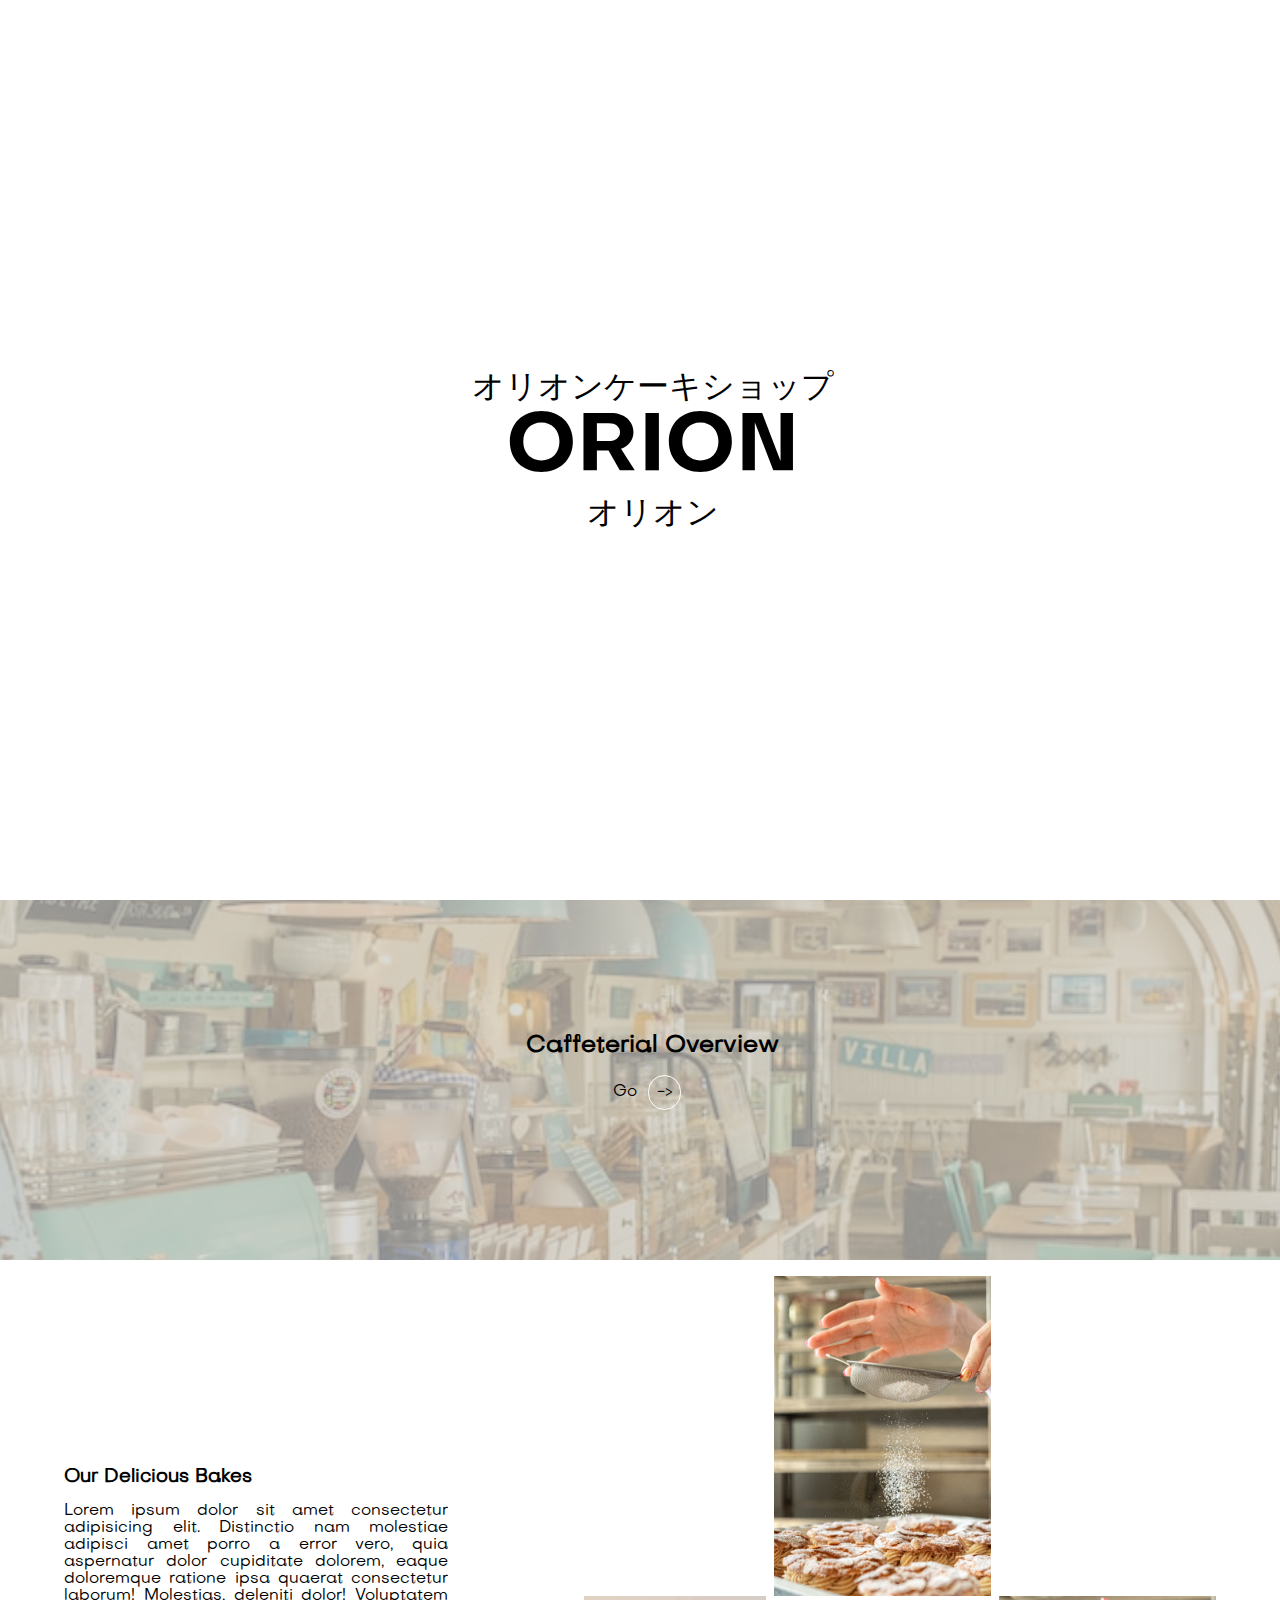
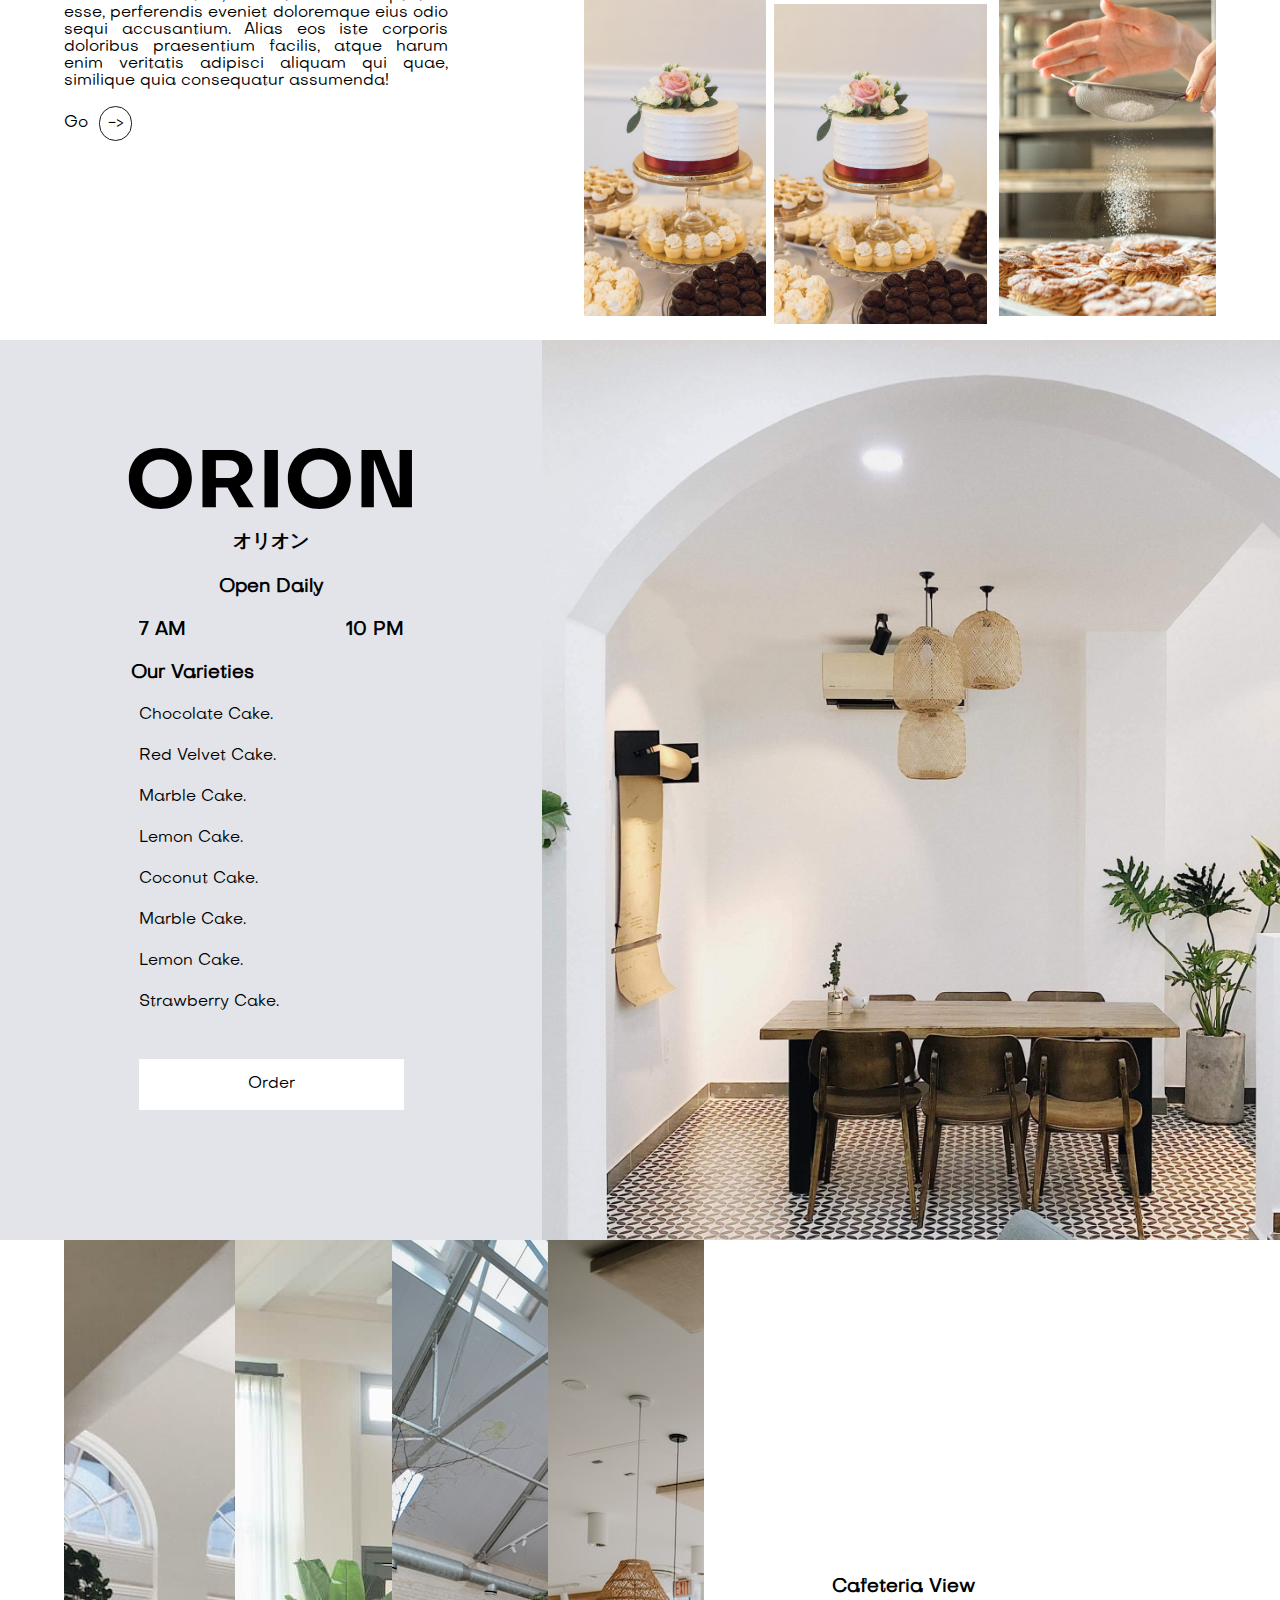
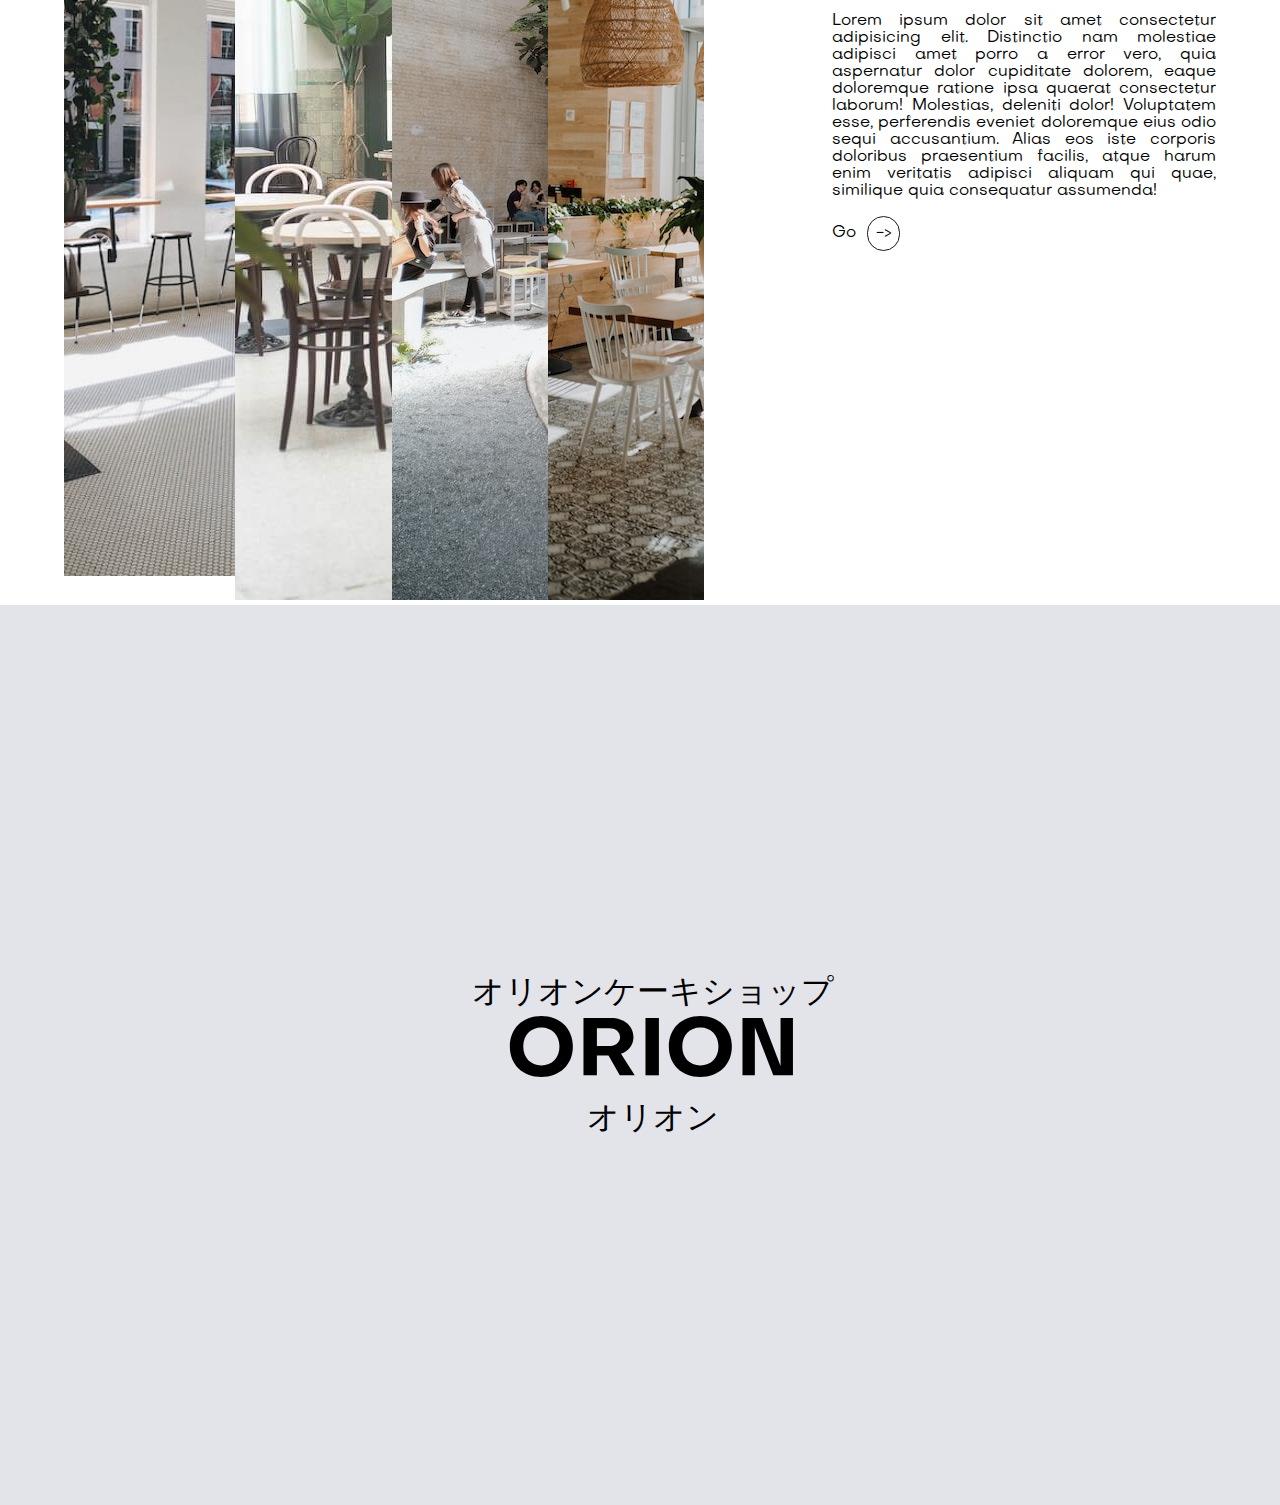
<file: index.html>
<!DOCTYPE html>
<html lang="en">

<head>
    <meta charset="UTF-8">
    <meta name="viewport" content="width=device-width, initial-scale=1.0">
    <title>we001</title>
    <link rel="stylesheet" href="./style/index.css">
</head>

<body style="width: 102vw;">
    <!-- front section -->
    <section class="landing-section">
        <p class="japanese-text">オリオンケーキショップ</p>
        <h1 class="compnay-logo">ORION</h1>
        <p class="japanese-text">オリオン</p>
    </section>

    <!-- intro section -->
    <section class="video">
        <div class="video-text">
            <div class="title">
                <h3 style="font-size: 1.5rem; font-weight: 900;">Caffeterial Overview</h3>
            </div>

            <div class="button">
                <p>Go</p>
                <div class="circle">-></div>
            </div>
        </div>
    </section>

    <!-- Cafeteria View -->
    <section class="image-section">
        <div class="text-section">
            <h3 style="margin: 1rem 0;">Our Delicious Bakes</h3>
            <p class="description">Lorem ipsum dolor sit amet consectetur adipisicing elit. Distinctio nam molestiae
                adipisci amet porro a error vero, quia aspernatur dolor cupiditate dolorem, eaque doloremque ratione
                ipsa quaerat consectetur laborum! Molestias, deleniti dolor! Voluptatem esse, perferendis eveniet
                doloremque eius odio sequi accusantium. Alias eos iste corporis doloribus praesentium facilis, atque
                harum enim veritatis adipisci aliquam qui quae, similique quia consequatur assumenda!
            </p>
            <div class="button">
                <p>Go</p>
                <div class="circle" style="border-color: #191919;">-></div>
            </div>
        </div>

        <div class="image-container">
            <div>
                <div class="image01">
                    <img src="./image/img06.jpg" alt="">
                </div>
            </div>

            <div>
                <div class="image02">
                    <img src="./image/img05.jpg" alt="">
                </div>
                <div class="image02">
                    <img src="./image/img06.jpg" alt="">
                </div>
            </div>

            <div>
                <div class="image01">
                    <img src="./image/img05.jpg" alt="">
                </div>

            </div>
        </div>
    </section>


    <section class="gate-section">
        <section class="addresslocation">
            <div class="addresslocation-information">
                <div>
                    <h1 class="compnay-logo">ORION</h1>
                    <h3>オリオン</h3>
                </div>
                <div>
                    <h3>Open Daily</h3>
                </div>

                <div class="time">
                    <h3>
                        7 AM
                    </h3>

                    <h3>
                        10 PM
                    </h3>
                </div>

                <h3 style="
                        text-align: left;
                        margin: 0 4.5rem;
                    ">
                    Our Varieties
                </h3>

                <section class="menu">
                    <div>
                        <li style="text-align: left; list-style:circle;"> Chocolate Cake.</li>
                    </div>
                    <div>
                        <li style="text-align: left; list-style:circle;"> Red Velvet Cake. </li>
                    </div>
                    <div>
                        <li style="text-align: left; list-style:circle;"> Marble Cake. </li>
                        </li>
                    </div>
                    <div>
                        <li style="text-align: left; list-style:circle;"> Lemon Cake. </li>
                    </div>
                    <div>
                        <li style="text-align: left; list-style:circle;"> Coconut Cake. </li>
                    </div>
                    <div>
                        <li style="text-align: left; list-style:circle;"> Marble Cake. </li>
                    </div>
                    <div>
                        <li style="text-align: left; list-style:circle;"> Lemon Cake. </li>
                    </div>
                    <div>
                        <li style="text-align: left; list-style:circle;"> Strawberry Cake. </li>
                    </div>

                    <div>
                        <div style="
                            border: 1px solid white;
                            padding: 1rem;
                            background-color: white;
                            cursor: pointer;
                        ">Order</div>
                    </div>
                </section>
            </div>
        </section>

        <div class="gate-image">
            <img src="./image/gate.jpg" alt="">
        </div>
    </section>



    <section class="image-section" style="margin: 0; padding: 0;">

        <div class="image-container">
            <div>
                <div class="bakes-image01" >
                    <img src="./image/img01.jpg" style="height: 104vh;" alt="">
                </div>
            </div>

            <div>
                <div class="bakes-image02">
                    <img src="./image/img02.jpg" alt="">
                </div>
            </div>
            <div>
                <div class="bakes-image02">
                    <img src="./image/img04.jpg" alt="">
                </div>
            </div>

            <div>
                <div class="bakes-image01">
                    <img src="./image/img03.jpg" alt="">
                </div>

            </div>
        </div>

        <div class="text-section">
            <h3 style="margin: 0 0 1rem 0;">Cafeteria View</h3>
            <p class="description">Lorem ipsum dolor sit amet consectetur adipisicing elit. Distinctio nam molestiae
                adipisci amet porro a error vero, quia aspernatur dolor cupiditate dolorem, eaque doloremque ratione
                ipsa quaerat consectetur laborum! Molestias, deleniti dolor! Voluptatem esse, perferendis eveniet
                doloremque eius odio sequi accusantium. Alias eos iste corporis doloribus praesentium facilis, atque
                harum enim veritatis adipisci aliquam qui quae, similique quia consequatur assumenda!
            </p>
            <div class="button">
                <p>Go</p>
                <div class="circle" style="border-color: #191919;">-></div>
            </div>
        </div>
    </section>


    <section class="landing-section" style="background: #e3e4e9;">
        <p class="japanese-text">オリオンケーキショップ</p>
        <h1 class="compnay-logo">ORION</h1>
        <p class="japanese-text">オリオン</p>
    </section>


</body>

</html>
</file>
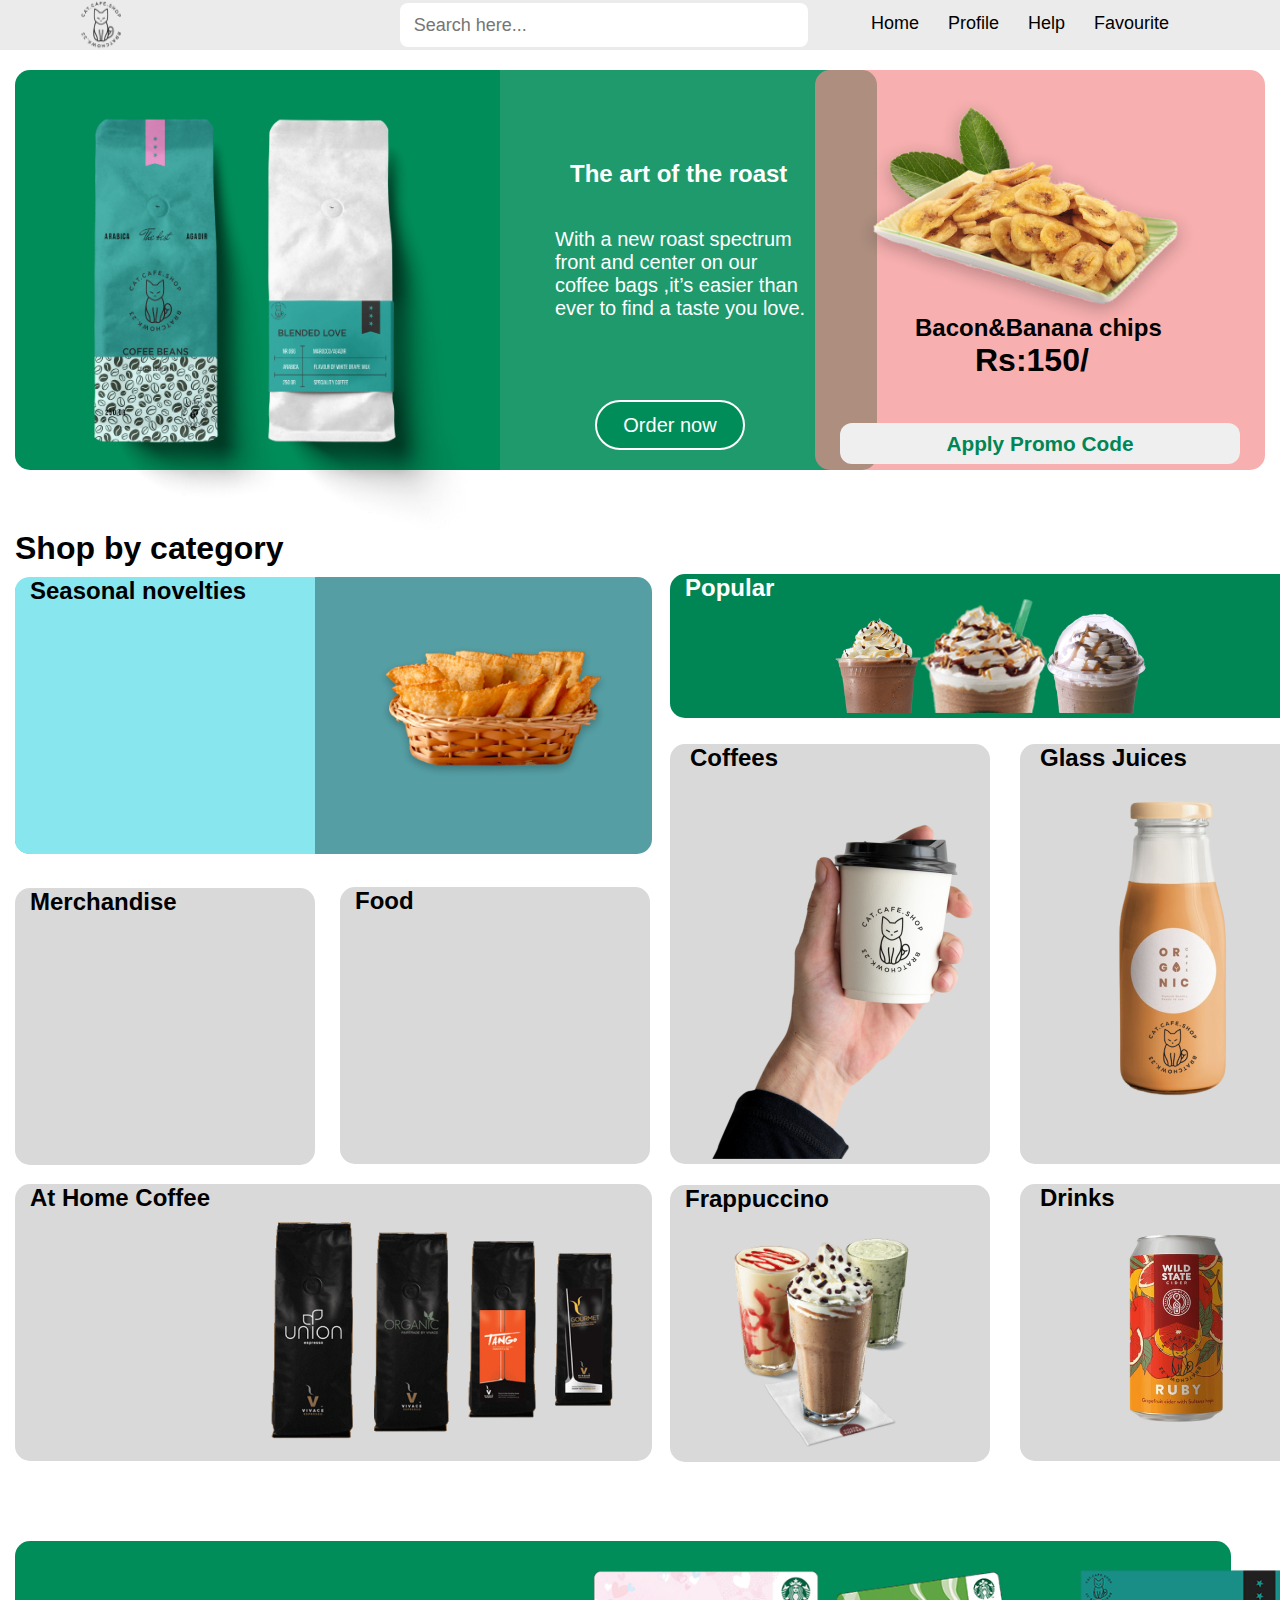
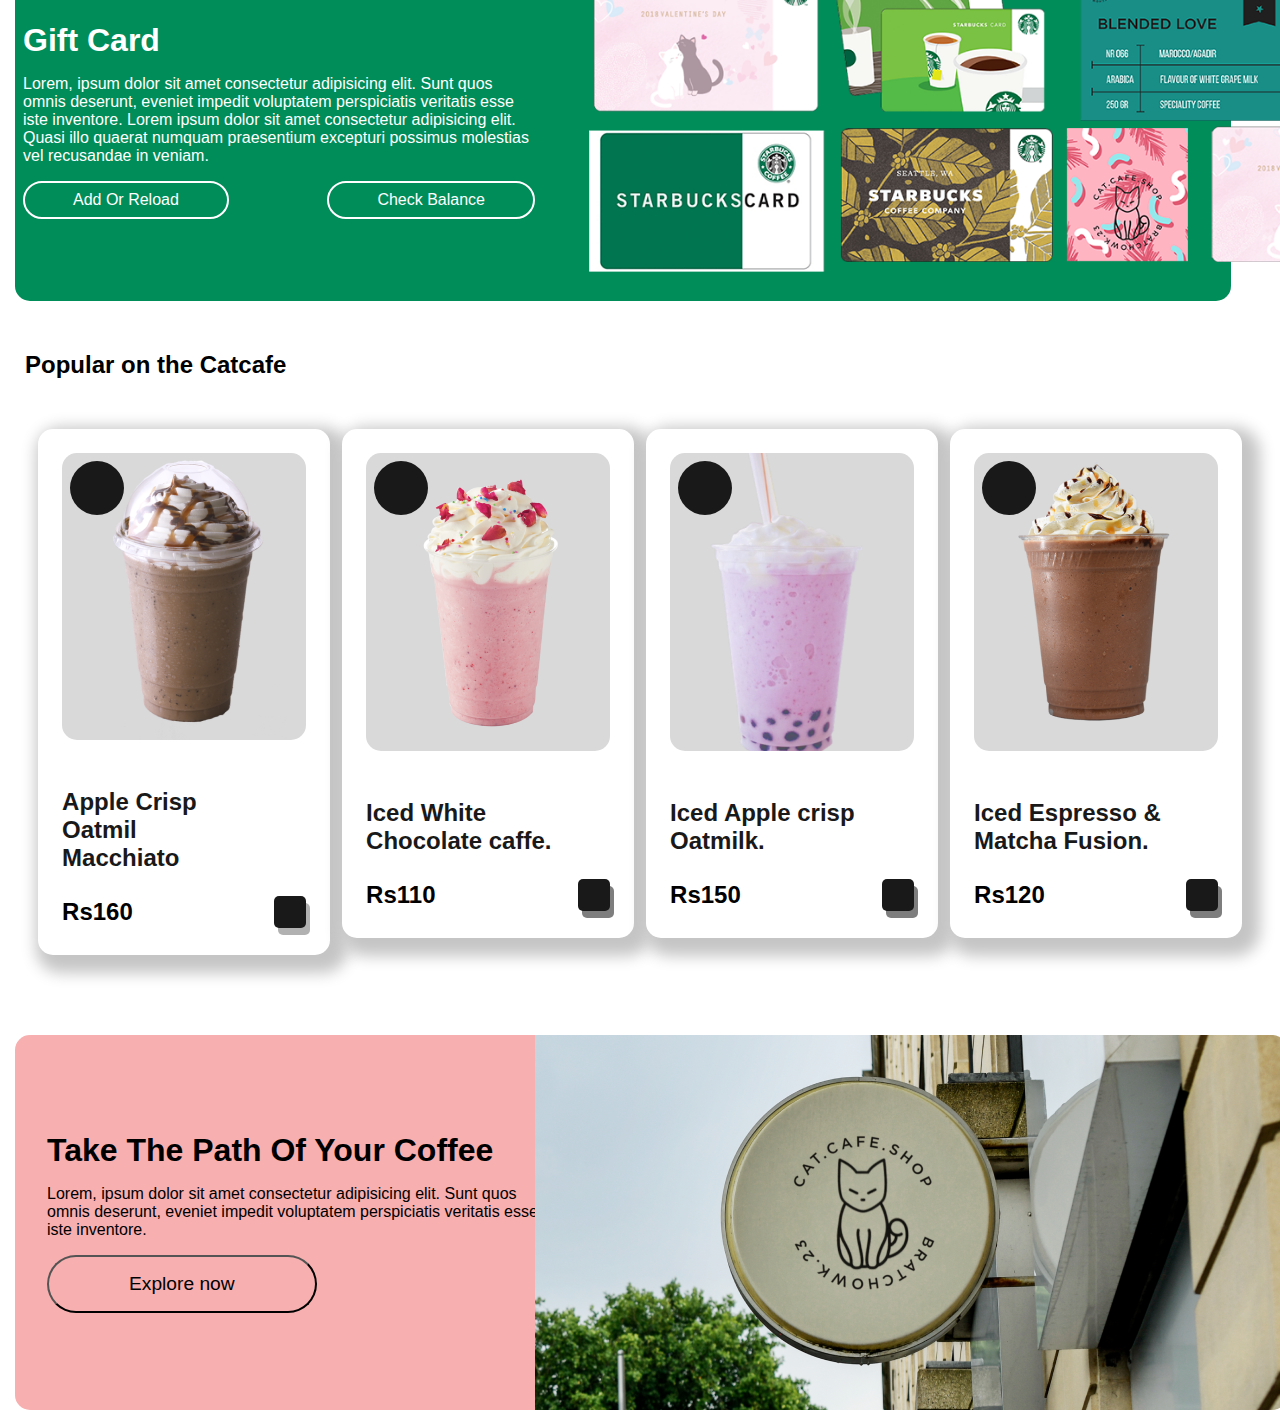
<file: web-main/main.html>
<!DOCTYPE html>
<html lang="en">

<head>

  <link rel="stylesheet" href="./style.css" />
  <title>Responsive header</title>
  <link rel="stylesheet" href="https://cdnjs.cloudflare.com/ajax/libs/font-awesome/6.4.2/css/all.min.css"
    integrity="sha512-z3gLpd7yknf1YoNbCzqRKc4qyor8gaKU1qmn+CShxbuBusANI9QpRohGBreCFkKxLhei6S9CQXFEbbKuqLg0DA=="
    crossorigin="anonymous" referrerpolicy="no-referrer" />
</head>

<div>
  <script>
    const toggle = () => {
      document.getElementById("nav").classList.toggle("navactive");
    };
  </script>
  <header>
    <div class="brand">
      <img src="FINAL LOGO.png" height="80px" width="100px">
    </div>
    <span class="fas fa-bars" id="menuIcon" onclick="toggle()"></span>
    <div class="navbar" id="nav">
      <div class="searchBox">
        <input type="text" placeholder="Search here..." />
        <span class="fas fa-search" id="searchIcon" style="z-index: 1;"></span>
      </div>
      <ul>
        <li>
          <span class="fas fa-home" id="headIcon"></span>
          <a href="#"> Home </a>
        </li>
        <li>
          <span class="fa fa-user-circle" id="headIcon"></span>
          <a href="#"> Profile </a>
        </li>
        <li>
          <span class="fas fa-question-circle" id="headIcon"></span>
          <a href="#"> Help </a>
        </li>
        <li>
          <div>
            <!-- <img src="./github.png" class="account-logo"> -->
            <i class="fa-solid fa-heart"></i>
          </div>
          <a href="#"> Favourite </a>
        </li>
        <!-- <li>
          <span class="fas fa-sign-out" id="headIcon"></span>
          <a href="#"> Signout </a>
        </li> -->
      </ul>
    </div>
  </header>
  <div class="box1">
    <img src="Coffee Bags Mockups.png " width="680" height="421">
  </div>
  <div class="box2">
    <h2 style="color: white; ">The art of the roast</h2>
    <p style="color: white;">With a new roast spectrum <br> front and center on our <br> coffee bags ,it’s easier than
      <br> ever to find a taste you love.
    </p>
    <button type="button" style="border: 2px solid white;" class="button1">Order now</button>
  </div>

  <div class="box3">
    <button type="button" style=" color: #008655; cursor: pointer; font-weight: bolder; font-size: 1.3rem;"
      class="button">Apply Promo Code</button>
    <img src="food1.png">
    <h2>Bacon&Banana chips</h2>
    <h1>Rs:150/</h1>
  </div>
  <div class="category">
    <h1>Shop by category</h1>
  </div>
  <div class="box4" style="color: #549EA4;">
    <img src="food2.png ">
  </div>
  <div class="box5" style="background-color: #87E6EE">
    <h2 style="margin-left: 15px;">Seasonal novelties</h2>
  </div>
  <div class="box6" style="color: #549EA4;">
    <h2 style="color: white;">Popular</h2>
    <img src="3cup.png" alt="">

  </div>
  <div class="box7">
    <h2 style="margin-left: 15px;">Merchandise</h2>
  </div>
  <div class="box8">
    <h2 style="margin-left: 15px;">Food</h2>
  </div>
  <div class="box9">
    <h2 style="margin-left: 20px;">Coffees</h2>
    <img src="coffee.png" alt="hover">
  </div>
  <div class="box10">
    <h2 style="margin-left: 20px;">Glass Juices</h2>
    <img src="bottel.png" alt="">
  </div>
  <div class="box11">
    <h2 style="margin-left: 20px;">Drinks</h2>
    <img src="can.png" alt="">
  </div>
  <div class="box12">
    <h2 style="margin-left: 15px;">Frappuccino</h2>
    <img src="glass.png" alt="">
  </div>


  <div class="box14">
    <h2 style="margin-left: 15px;">At Home Coffee</h2>
    <img src="bags2.png" alt="">
  </div>

  <!-- gift card -->

  <div class="box19" style=" background-color: #008d59">
    <div class="button3" >
      <div>
        <h1 style="color: white;">Gift Card</h1>
      </div>
      <div>  
        <p style="color: white;">Lorem, ipsum dolor sit amet consectetur adipisicing elit. Sunt quos omnis deserunt, eveniet impedit voluptatem
          perspiciatis veritatis esse iste inventore. Lorem ipsum dolor sit amet consectetur adipisicing elit. Quasi illo quaerat numquam praesentium excepturi possimus molestias vel recusandae in veniam.</p>
      </div>
      <div style="display: flex; justify-content: space-between;background-color: #008d59;  width: 40vw; ">
        <button type="button" style="background-color: #008d59; color: white; border: 2px solid white;  font-size: 1rem; padding: .5rem 3rem;" class="button2">Add Or Reload</button>
        <button type="button" style="background-color: #008d59; color: white;  border: 2px solid white; font-size: 1rem; padding: .5rem 3rem;" class="button2">Check Balance</button>
      </div>
    </div>
    <div style="display: flex; justify-content: center; align-items: center;">
      <img src="45628.png" alt="" style="height: 40vh;">
    </div>
  </div>




  <div class="popular">
    <h2>Popular on the Catcafe</h2>
  </div>



  <!-- coffee product display -->

  <div class="product-container" style="margin-top: 50px;">

    <!-- product 001 -->
    <div class="product-item">
      <div class="product-image">
        <div class="add-to-cart">
          <i class="fas fa-cart-shopping"></i>
        </div>
        <div class="image-div">
          <img class="image" src="./cup1.png" alt="failed to load the image">
        </div>
      </div>
      <div class="product-give-margin">
        <div class="product-information">
          <div class="product-name">
            <h2 style="width: 80%; font-weight: 900;">Apple Crisp Oatmil Macchiato</h2>
          </div>
        </div>
        <div
          style="display: flex; align-items: center; margin: 1.5rem 0 .2rem 0; display: flex; justify-content: space-between;">
          <div class="product-price">
            <h2>Rs160</h2>
          </div>
          <button
            style=" box-shadow: 4px 7px #7674748f; padding: 1rem; background: #191919; color: white; border: none; text-decoration: none; border-radius: 5px;">
            <h3> <i class="fa fa-plus" style="color: white; font-weight: 900;"></i> </h3>
          </button>
        </div>
      </div>
    </div>

    <div class="product-item">
      <div class="product-image">
        <div class="add-to-cart">
          <i class="fas fa-cart-shopping"></i>
        </div>
        <div class="image-div">
          <img class="image" src="./2cup.png" alt="failed to load the image">
        </div>
      </div>
      <div class="product-give-margin">
        <div class="product-information">
          <div class="product-name">
            <h2 style="width: 80%; font-weight: 900;">Iced White Chocolate
              caffe.</h2>
          </div>
        </div>
        <div
          style="display: flex; align-items: center; margin: 1.5rem 0 .2rem 0; display: flex; justify-content: space-between;">
          <div class="product-price">
            <h2>Rs110</h2>
          </div>
          <button
            style=" box-shadow: 4px 7px #1919198f; padding: 1rem; background: #191919; color: white; border: none; text-decoration: none; border-radius: 5px;">
            <h3> <i class="fa fa-plus" style="color: white; font-weight: 900;"></i> </h3>
          </button>
        </div>
      </div>
    </div>


    <div class="product-item">
      <div class="product-image">
        <div class="add-to-cart">
          <i class="fas fa-cart-shopping"></i>
        </div>
        <div class="image-div">
          <img class="image" src="./1cup.png" alt="failed to load the image">
        </div>
      </div>
      <div class="product-give-margin">
        <div class="product-information">
          <div class="product-name">
            <h2 style="width: 80%; font-weight: 900;">Iced Apple crisp Oatmilk.</h2>
          </div>
        </div>
        <div
          style="display: flex; align-items: center; margin: 1.5rem 0 .2rem 0; display: flex; justify-content: space-between;">
          <div class="product-price">
            <h2>Rs150</h2>
          </div>
          <button
            style=" box-shadow: 4px 7px #1919198f; padding: 1rem; background: #191919; color: white; border: none; text-decoration: none; border-radius: 5px;">
            <h3> <i class="fa fa-plus" style="color: white; font-weight: 900;"></i> </h3>
          </button>
        </div>
      </div>
    </div>


    <div class="product-item">
      <div class="product-image">
        <div class="add-to-cart">
          <i class="fas fa-cart-shopping"></i>
        </div>
        <div class="image-div">
          <img class="image" src="./4cup.png" alt="failed to load the image">
        </div>
      </div>
      <div class="product-give-margin">
        <div class="product-information">
          <div class="product-name">
            <h2 style="width: 80%; font-weight: 900;">Iced Espresso &
              Matcha Fusion.</h2>
          </div>
        </div>
        <div
          style="display: flex; align-items: center; margin: 1.5rem 0 .2rem 0; display: flex; justify-content: space-between;">
          <div class="product-price">
            <h2>Rs120</h2>
          </div>
          <button
            style=" box-shadow: 4px 7px #1919198f; padding: 1rem; background: #191919; color: white; border: none; text-decoration: none; border-radius: 5px;">
            <h3> <i class="fa fa-plus" style="color: white; font-weight: 900;"></i> </h3>
          </button>
        </div>
      </div>
    </div>

  </div>

  <div class="box19">
    <div class="button3">
      <div>
        <h1>Take The Path Of Your Coffee</h1>
      </div>
      <div>  
        <p>Lorem, ipsum dolor sit amet consectetur adipisicing elit. Sunt quos omnis deserunt, eveniet impedit voluptatem
          perspiciatis veritatis esse iste inventore.</p>
      </div>
      <div>
        <button type="button" class="button2">Explore now</button>
      </div>
    </div>
    <div class="button3">
      <img src="shop1.png" alt="">
    </div>
  </div>

  </body>


</html>
<!-- HTML !-->
</file>
<file: style/index.css>
@font-face {
    font-family: Subjectivity-bold;
    src: url("./../fonts/Subjectivity-Bold.otf");
}

@font-face {
    font-family: Subjectivity-regular;
    src: url("./../fonts/Subjectivity-Regular.otf");
}

* {
    margin: 0;
    padding: 0;
    font-family: Subjectivity-regular;
    overflow-x: hidden;
}


:root {
    --video-section-height: 40vh;
    --video-section-rest: 60vh;
}


/* body */
.landing-section {
    display: flex;
    justify-content: center;
    align-items: center;
    height: 100vh;
    width: 100%;
    /* position: absolute;
    top: 1px; */
    flex-direction: column;
}

.compnay-logo {
    font-family: Subjectivity-bold;
    font-size: 5rem;
}

.some-words {
    text-align: center;
}

.japanese-text {
    font-family: Subjectivity-bold;
    font-size: 2rem;
}

/* intro section */
.video {
    height: var(--video-section-height);
    width: 100%;
    margin: auto;
    background-color: rgb(202, 202, 202);
}

.video::before {
    content: " ";
    background: url("./../image/interior.jpg") no-repeat center center / cover;
    position: absolute;
    height: var(--video-section-height);
    width: 102vw;
    opacity: .3;
}

.video-text {
    height: var(--video-section-height);
    display: flex;
    justify-content: center;
    align-items: center;
    flex-direction: column;
    transform: translateX(0rem);

}

.button {
    display: flex;
    align-items: center;
    cursor: pointer;
    margin: 1rem 0;
}

.circle {
    border: 1px solid rgb(255, 255, 255);
    padding: .5rem;
    border-radius: 1.5rem;
    margin: 0 .7rem;
}

.icon {
    height: 24px;
    width: 24px;
}

/* image section */
.image-section {
    width: 100vw;
    display: flex;
    justify-content: space-around;
    align-items: center;
    flex-direction: row;
    margin: 1rem 0 .5rem 0;
}

.description {
    width: 30vw;
    text-align: justify;
}

.image-container {
    width: 50vw;
    overflow: hidden;
    display: flex;
}

/* image-container */
.image01 {
    /* transform: translateX(20rem); */
    margin-top: 20rem;
}

.image02 {
    /* transform: translateX(-.5rem); */

    margin-bottom: .5rem;
}

.image01,
.image02 {
    height: 25vw;
    width: fit-content;
    background-size: cover;
    overflow: hidden;
    padding: 0 .5rem;
}


.image01 img,
.image02 img {
    height: 100%;
}


.gate-section {
    background-color: #e3e4e9;
    display: flex;
    justify-content: space-between;
    align-items: center;
    height: 100vh;
}

.gate-image {
    overflow: hidden;
    height: 100vh;
    background-size: cover;
}

.gate-image img {
    height: 100%;
}

.addresslocation {
    display: flex;
    justify-content: center;
    width: 50vw;
}

.addresslocation div {
    text-align: center;
    margin: 1.5rem 0;
}

.time {
    display: flex;
    justify-content: space-between;
}

.time h3 {
    margin: 0 5rem;
}

.menu {
    margin: 0 5rem;
}


/* cake image overview */
.cake-image-display {
    width: 100vw;
    margin-top: 2rem;
}

.top-section {
    display: flex;
    justify-content: space-around;
    align-items: center;
    flex-direction: row;
    margin: 0 5rem;
}

.text-001 div {
    width: 20vw;
    text-align: justify;
}

.image-001 {
    height: 50vh;
    overflow: hidden;
}
.image-002 {
    height: 65vh;
    overflow: hidden;
}

.image-001 img,
.image-002 img,
.image-003 img {
    height: 100%;
}


/* create papaer menu */
.cageterial-image{
    display: flex;
}

.cageterial-image div {
    width: 30vw;
}

.cageterial-image div img{
    width: 100%;
}
</file>
<file: web-main/style.css>
* {
  padding: 0%;
  margin: 0%;
}
body {
  font-family: -apple-system, BlinkMacSystemFont, "Segoe UI", Roboto, Oxygen,
    Ubuntu, Cantarell, "Open Sans", "Helvetica Neue", sans-serif;
  overflow-x: hidden  ;
  scroll-behavior: smooth;
}
header {
  position: relative;
  width: 100%;
  height: 50px;
  background: rgb(235, 235, 235);
  color: white;
  display: flex;
  align-items: center;
  justify-content: space-between;
}
.brand {
  display: flex;
  align-items: center;
  height: 100%;
  padding: 4%;
  width: 20%;
}
.brand .fa-github {
  font-size: 35px;
}
.brand h1 {
  margin-left: 5%;
}
.navbar {
  position: relative;
  width: 70%;
  padding: 5%;
  height: 100%;
  display: flex;
  align-items: center;
  justify-content: space-between;
}
.searchBox {
  position: relative;
  width: 60%;
  display: flex;
  align-items: center;
}
.searchBox input {
  width: 100%;
  height: 35px;
  border: none;
  border-radius: 8px;
  padding: 1%;
  text-indent: 10px;
  font-size: 18px;
}
#searchIcon {
  position: relative;
  left: -30px;
  font-size: 22px;
  color: rgb(77, 77, 77);
  cursor: pointer;
  z-index: 221;
}
ul {
  width: 60%;
  text-align: center;
}
ul li {
  display: inline-block;
  margin-left: 4%;
  transition: all 0.5s ease;
  text-align: center;
  cursor: pointer;
  padding: 1%;
  height: 20px;
  overflow: hidden;
}
ul li:hover {
  height: 45px;
}
ul li #headIcon {
  display: block;
  font-size: 22px;
}
ul li a {
  text-decoration: none;
  font-size: 18px;
  color: rgb(0, 0, 0);
}
ul li a:active,
:focus {
  text-decoration: underline;
  font-weight: 700;
}
#menuIcon {
  display: none;
}

@media (max-width: 768px) {
  .navbar {
    position: relative;
    display: block;
    width: 60%;
    display: none;
  }
  .navbar.navactive {
    display: inline;
  }
  .searchBox {
    position: relative;
    width: 100%;
    top: 60px;
    z-index: 221;
    left: 5%;
  }
  
  #menuIcon {
    display: inline;
    position: fixed;
    font-size: 25px;
    margin-left: 88%;
    z-index: 222;
    float: right;
    padding: 1%;
    border-radius: 4px;
    cursor: pointer;
    border: 1px solid rgb(221, 221, 221);
  }
  .navbar ul {
    position: absolute;
    width: 100%;
    height: 100vh;
    background-color: rgb(8, 9, 19);
  }
  .navbar ul li {
    display: block;
    margin-top: 20px;
    width: 100%;
    height: 40px;
    text-align: left;
    position: relative;
    top: 50px;
    padding: 2%;
  }
  ul li #headIcon {
    display: inline-block;
    font-size: 33px;
  }
  ul li:hover {
    background: rgb(35, 36, 51);
  }
  ul li a {
    margin-left: 40px;
    font-family: 600;
  }
}

.account-logom{
  height: 24px;
    width: 24px;
}

.fa-solid{
  transform: scale(1.2);
}

.fas, .fa, .fa-solid{
  color: black;
}


.box1{
  width: 862.34px;
  height: 400px;
  background: #008D59;
  position: absolute;
  top: 70px;
  left: 15px;
  border-radius: 15px;
  box-shadow: #000000;
}

.box1 img{
  width: 700px;
  height: 500px;
  margin-left: -120px;
  margin-top: -40px;
  cursor: pointer;
  
}
.box2{
  width: 380px;
  height: 400px;
  background-color: #ffffff1f;
  position: absolute;
  top: 70px;
  left: 500px;
  cursor: pointer;
 }


.box2::before{
  content: "";
  background-color: #ffffff00;
  position: absolute;
  height: 100%;
  width: 100%;
  opacity: 15%;
}

.box2 h2{
  color: #ffffff;
  opacity: 100%;
  margin-left: 70px;
margin-top: 90px;
}
.box2 p{
  font-size: 20px;
  margin-top: 40px;
  margin-left: 55px;
}
.box3{
  width: 450px;
  height: 400px;
  background: #f38788ab;
  position: absolute;
  top: 70px;
  right: 15px;
  border-radius: 15px;
  /* opacity: 45%; */
  cursor: pointer;
}
.button{
  position: absolute;
  list-style: none;
  color: #008D59;
  width: 400px;
  height: 41px;
  top: 353px;
  left: 25px;
  border-radius: 12px;
  border: #ffffff;
  
}
.button1{
  position: absolute;
  list-style: none;
  background-color: #008D59;
  width: 150px;
  height: 50px;
  top: 330px;
  left: 95px;
  border-radius: 55px;
  font-size: 20px;
  font-style: initial;
  color: #ffffff;
  border-width: 10px;
  cursor: pointer;
  
}

.box3 img{
  width: 350px;
  height: 240px;
  margin-left: 35px;
  margin-top: 20px;

}
.box3 h2{
  margin-left: 100px;
  margin-top: -20px;
}
.box3 h1{
  margin-left: 160px;

}
.category h1 {
  margin-top: 480px;
  text-size-adjust: 50px;
  scroll-behavior: smooth;
  margin-left: 15px;
  margin-bottom: 10px;
}

.box4{
  background-color: #549EA4;
  width:637.07px ;
  height:277.25px ;
  border-radius: 15px;
  margin-left: 15px;
  border-top-left-radius:5% ;
  cursor: pointer;
}
.box4 img{
  width:260px ;
  height: 175px;
  margin-left: 350px;
  margin-top: 45px;
  border-top-left-radius:5% ;
  fill: grayscale(100%);
  transition: .2s;
}
.box4 img:hover{
  filter: grayscale(0);
  transform: scale(1.1);
}
.box5{
  background-color: #73CAD2;
  width:300px ;
  height:277px ;
  margin-top: -277px;
  border-top-left-radius:5% ;
  border-bottom-left-radius:5% ;
  margin-left: 15px;
  cursor: pointer;
}
.box6{
  background-color: #008655;
  width:670px ;
  height:143.31px ;
  border-radius: 15px;
  margin-left: 670px;
  margin-top: -280px;
  cursor: pointer;
}
.box6 h2{
  margin-left: 15px;
}
.box6 img{
  width: auto;
  height: auto;
  margin-top: -232px;
  margin-left: 150px;
}
.box7{
  background-color: #D9D9D9;
  width:300px ;
  height:277.25px ;
  border-radius: 15px;
  margin-left: 15px;
  margin-top: 170px;
  cursor: pointer;
}
.box8{
  background-color: #D9D9D9;
  width:310px ;
  height:277.25px ;
  border-radius: 15px;
  margin-left: 340px;
  margin-top: -278px ;
  cursor: pointer;
}

.box9{
  background-color: #D9D9D9;
  width:320px ;
  height:420px ;
  border-radius: 15px;
  margin-left: 670px;
  margin-top: -420px;
  cursor: pointer;
  overflow: hidden;
}
.box9 img{
  margin-top: -5px;
  margin-left: -25px;
  fill: grayscale(100%);
  transition: .2s;

}
.box9 img:hover{
  filter: grayscale(0);
  transform: scale(1.1);
}
.box10{
  background-color: #D9D9D9;
  width:320px ;
  height:420px ;
  border-radius: 15px;
  margin-left: 1020px;
  margin-top: -420px;
  cursor: pointer;
}
.box10 img{
  width: auto;
  height: auto;
  margin-left: 35px;
 
  transition: .2s;
}
.box10 img:hover{
  filter: grayscale(0);
  transform: scale(1.2);
}
.box11{
  background-color: #D9D9D9;
  width:324px ;
  height:276.85px ;
  border-radius: 15px;
  margin-top: 20px;
  margin-left: 1020px;
  cursor: pointer;
}
.box11 img{
  width: auto;
  height: auto;
  margin-left: 45px;
  fill: grayscale(100%);
  transition: .2s;
}
.box11 img:hover{
  filter: grayscale(0);
  transform: scale(1.2);
}
.box12{
  background-color: #D9D9D9;
  width:320px ;
  height:276.85px ;
  border-radius: 15px;
  margin-left: 670px;
  margin-top: -276px;
  cursor: pointer;
  
}
.box12 img{
  width: 225px;
  height: auto;
  margin-top: -10px;
  margin-left: 25px;
  fill: grayscale(100%);
  transition: .2s;
}
.box12 img:hover{
  filter: grayscale(0);
  transform: scale(1.1);
}
.box14{
  background-color: #D9D9D9;
  width:637.07px ;
  height:277.25px ;
  border-radius: 15px;
  margin-top: -278px;
  margin-left: 15px;
  cursor: pointer;
}
.box14 img{
  margin-left: 250px;
  margin-top: -15px;
}
.box13{
  background-color: #008655;
  width:1329px ;
  height:300px ;
  border-radius: 15px;
  margin-left: 10px;
  margin-top: 110px;
  cursor: pointer;
}
.box13 h2{
  margin-left: 150px;
  color: white;

}
.box13 img{
width: 600px;
height: 600px;
margin-left: 729px;
}
.popular{
  margin-top: 50px;
  margin-left: 25px;
}
.card-product{
  background-color: #ffffff;
  width:310px ;
  height:397px ;
  border-radius: 15px;
  margin-top: 450px;
  margin-left: 10px;
  filter:drop-shadow(4px 5px 5px #a4a4a4) ;
  cursor: pointer;

 
}
.background{
  color: #000000;
  background-color: #D9D9D9;
  width: 275px;
  height: 290px;
  border-radius: 15px;
  margin-left: 10px;
  margin-bottom: -25px;
  
}
.card-product h2{
  margin-bottom: -120px;
}


.button-group {
	display: flex;
	flex-direction: column;
	gap: 1rem;

	position: absolute;
	top: 0;
	right: 8PX;
	z-index: -1;
	transition: all 0.4s ease;
}

.button-group span {
	border: 1px solid var white;
	padding: 0.8rem;
  color: white;
	display: flex;
	align-items: center;
	justify-content: center;
	border-radius: 50%;
	cursor: pointer;
	transition: all 0.4s ease;
}


.button-group span i {
	font-size: 1.5rem;
	color: rgb(72, 72, 72);
}



.container-img img{
 width: 200px;
 height: 250px;
 margin-left: 20px;
 margin-top: 30px;

}
.card-product:hover .button-group {
	z-index: 0;
	right: 3rem;
}
.content-card-product .price {
  justify-self: end;
  align-self: center;
  font-size: 1.7rem;
  font-weight: 600;
}
.content-card-product .price span {
	font-size: 1.5rem;
	font-weight: 400;
	text-decoration: line-through;
	color: #777;
	margin-left: 0.5rem;
}
.stars {
	margin-left: 50px;
 
  
}
.container-img .discount {
  position: absolute;
  left: 0;
  background-color:#f26669ab;
  color: #fff;
  padding: 2px 1.2rem;
  border-radius: 1rem;
  font-size: 1rem;
  margin-top: 13px;
  margin-left: 5px;
}
.stars i {
	font-size: 1.3rem;
	color: var(--primary-color);
}
.add-cart {
 margin-top: 20px;
 background-color: #030303;
 height: 35px;
 width: 60px;
 border-radius: 5px;
 margin-left: 240px;
}

.add-cart i {
  font-size: 1.5rem;
  color: rgb(255, 255, 255);
  border: #000000;
  margin-top: 9px;
  margin-left: 7px;
  size: 20px;
}
.box16{
  background-color: #ffffff;
  width:310px ;
  height:397px ;
  border-radius: 15px;
  margin-top: -400px;
  margin-left: 350px;
  filter:drop-shadow(4px 5px 5px #a4a4a4) ;
  cursor: pointer;

}
.box17{
  background-color: #ffffff;
  width:310px ;
  height:397px ;
  border-radius: 15px;
  margin-top: -397px;
  margin-left: 690px;
  filter:drop-shadow(4px 5px 5px #a4a4a4) ;
  cursor: pointer;


}
.box18{
  background-color: #ffffff;
  width:310px ;
  height:397px ;
  border-radius: 15px;
  margin-top: -397px;
  margin-left: 1030px;
  filter:drop-shadow(4px 5px 5px #a4a4a4) ;

}

.add-to-cart{
  /* transform: translateX(-90px);
  opacity: 0; */
  position: absolute;
  justify-content: flex-end;
  margin: .5rem;
  background-color: #191919;
  width: 3rem;
  height: 3rem;
  display: flex;
  justify-content: center;
  align-items: center;
  border-radius: 2rem;
  padding: .2rem;
  cursor: pointer;
}

.add-to-cart * {
  color: white;
  font-size: 1.5rem;
}

/* .product-container{
  margin: 20rem 0 5rem 0;
  max-width: 100vw;
  display: flex;
  justify-content: space-around;
  flex-wrap: wrap-reverse;;

} */

.product-container {
  margin: 20rem 0 5rem 0;
  max-width: 95vw;
  display: flex;
  justify-content: space-around;
  flex-wrap: nowrap;
  margin: auto;
  max-height: 70vh;
}

.image{
  background-size: contain;
  object-fit: cover;
}
.product-image{
  display: flex;
  justify-content: flex-start;
  background-color: #D9D9D9;
  border-radius: 15px;
  margin: 1.5rem;
}

.image-div{
  display: flex;
  justify-content: center;
  width: 100%;
}

/* .product-item{
  width: 29%;
  background-color: white;
  border-radius: 15px;
  box-shadow: 8px 8px 15px 10px #777676;
} */

.product-item {
  width: 24%;
  background-color: white;
  border-radius: 15px;
  box-shadow: 8px 8px 15px 10px #c5c5c5;
  height: 100%;
}

.product-give-margin {
  padding: 1.5rem;
}
.product-give-margin .product-information *{
  color: #191919;
}

.product-information{
  display: flex;
  justify-content: space-between;
}


/* .box19{
  background-color: #F17073;
  width:1327px ;
  height:375px ;
  border-radius: 15px;
  margin-top: 50px;
  margin-left:10px ;
}
.box19 img{
  margin-left: 575px;
  margin-top: 0px;
}
.box19 h2{
  margin-left: 20px;
}
.button3 {
  width: 106px;
  height:25px ;
  border-radius: 50px;
  margin-bottom: 190px;

} */

.box19{
  width: 95vw;
  display: flex;
  margin: 5rem 0 0 15px;
  background-color: #f7afaf;
  border-radius: 15px;
}

.button3 div{
  width: 40vw;
  margin: .5rem;
}

.button3{
  display: flex;
  width: 50vw;
  align-items: center;
  justify-content: center;
  flex-direction: column;
}

.button2{
  padding: 1rem 5rem;
  border-radius: 50px;
  background-color: #f7afaf;
  border-color: black;
  outline: none;
  font-size: 1.2rem;
  cursor: pointer;
}
</file>
